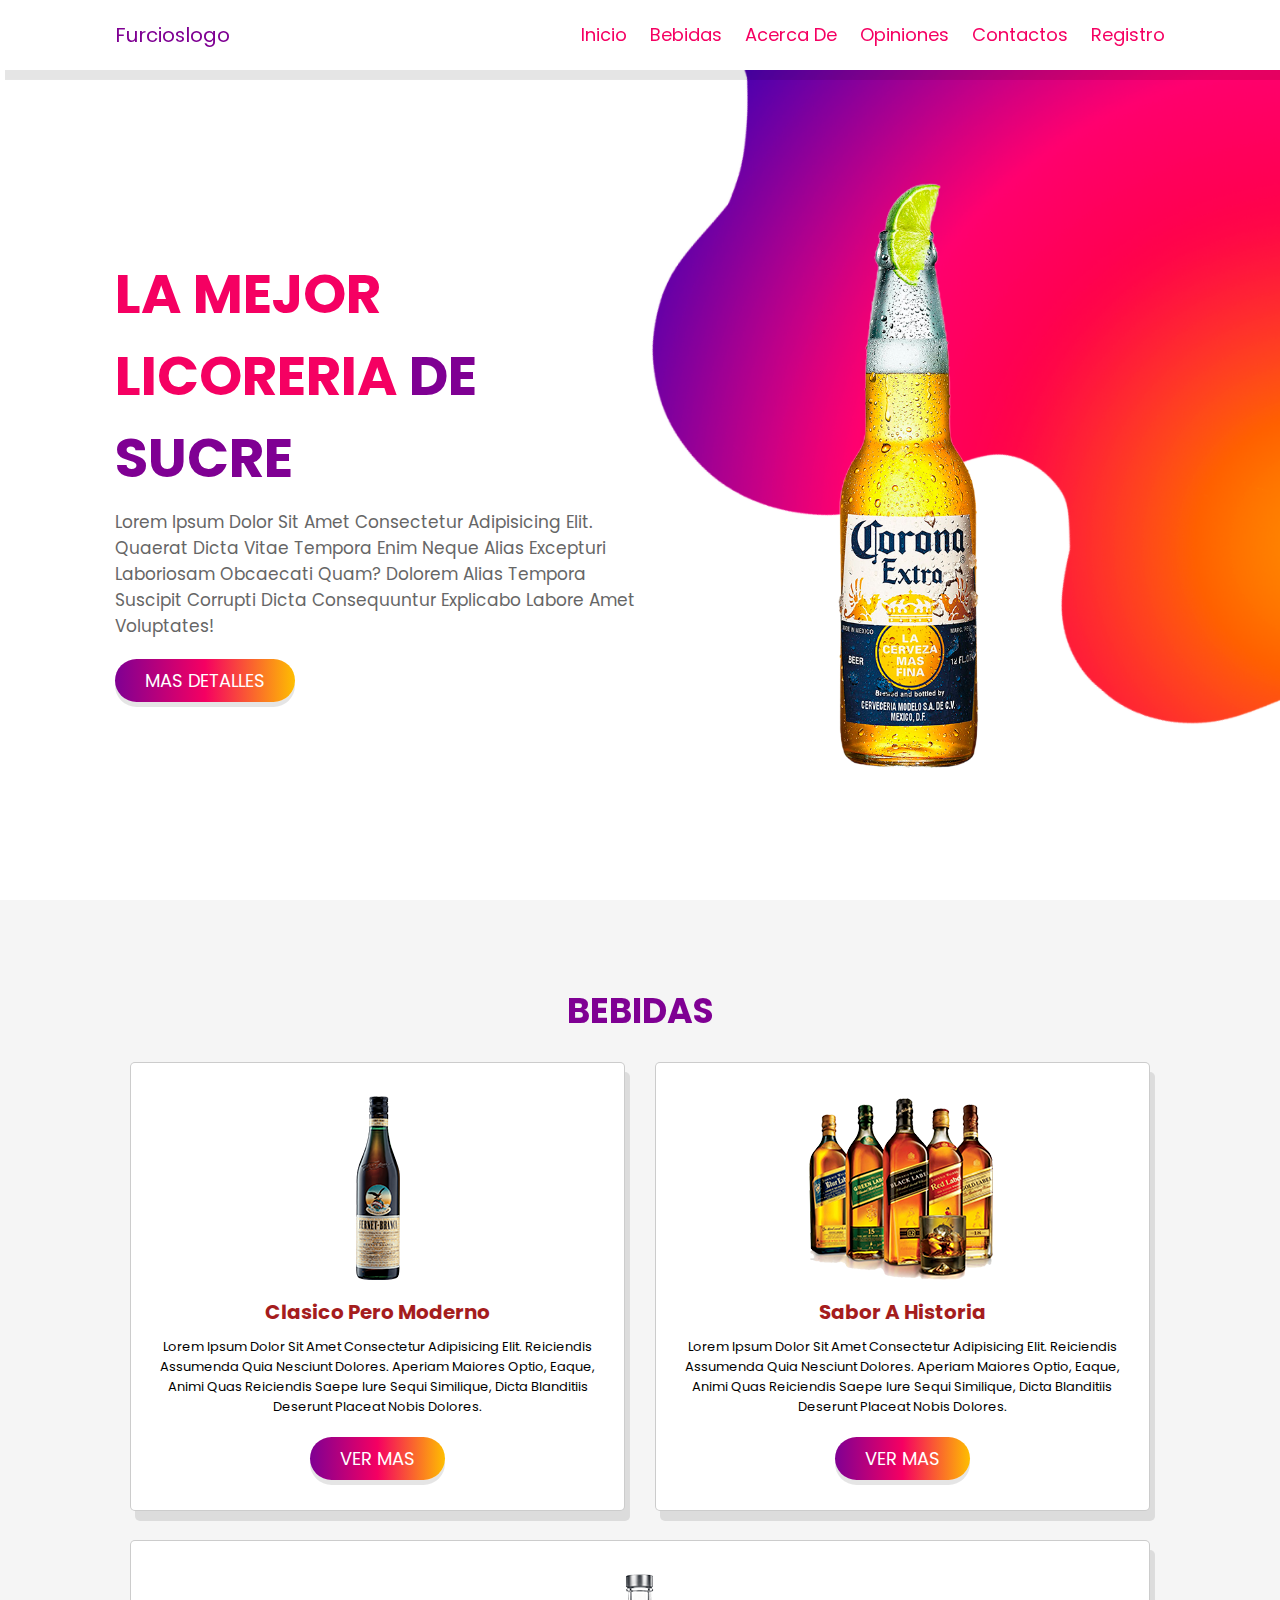
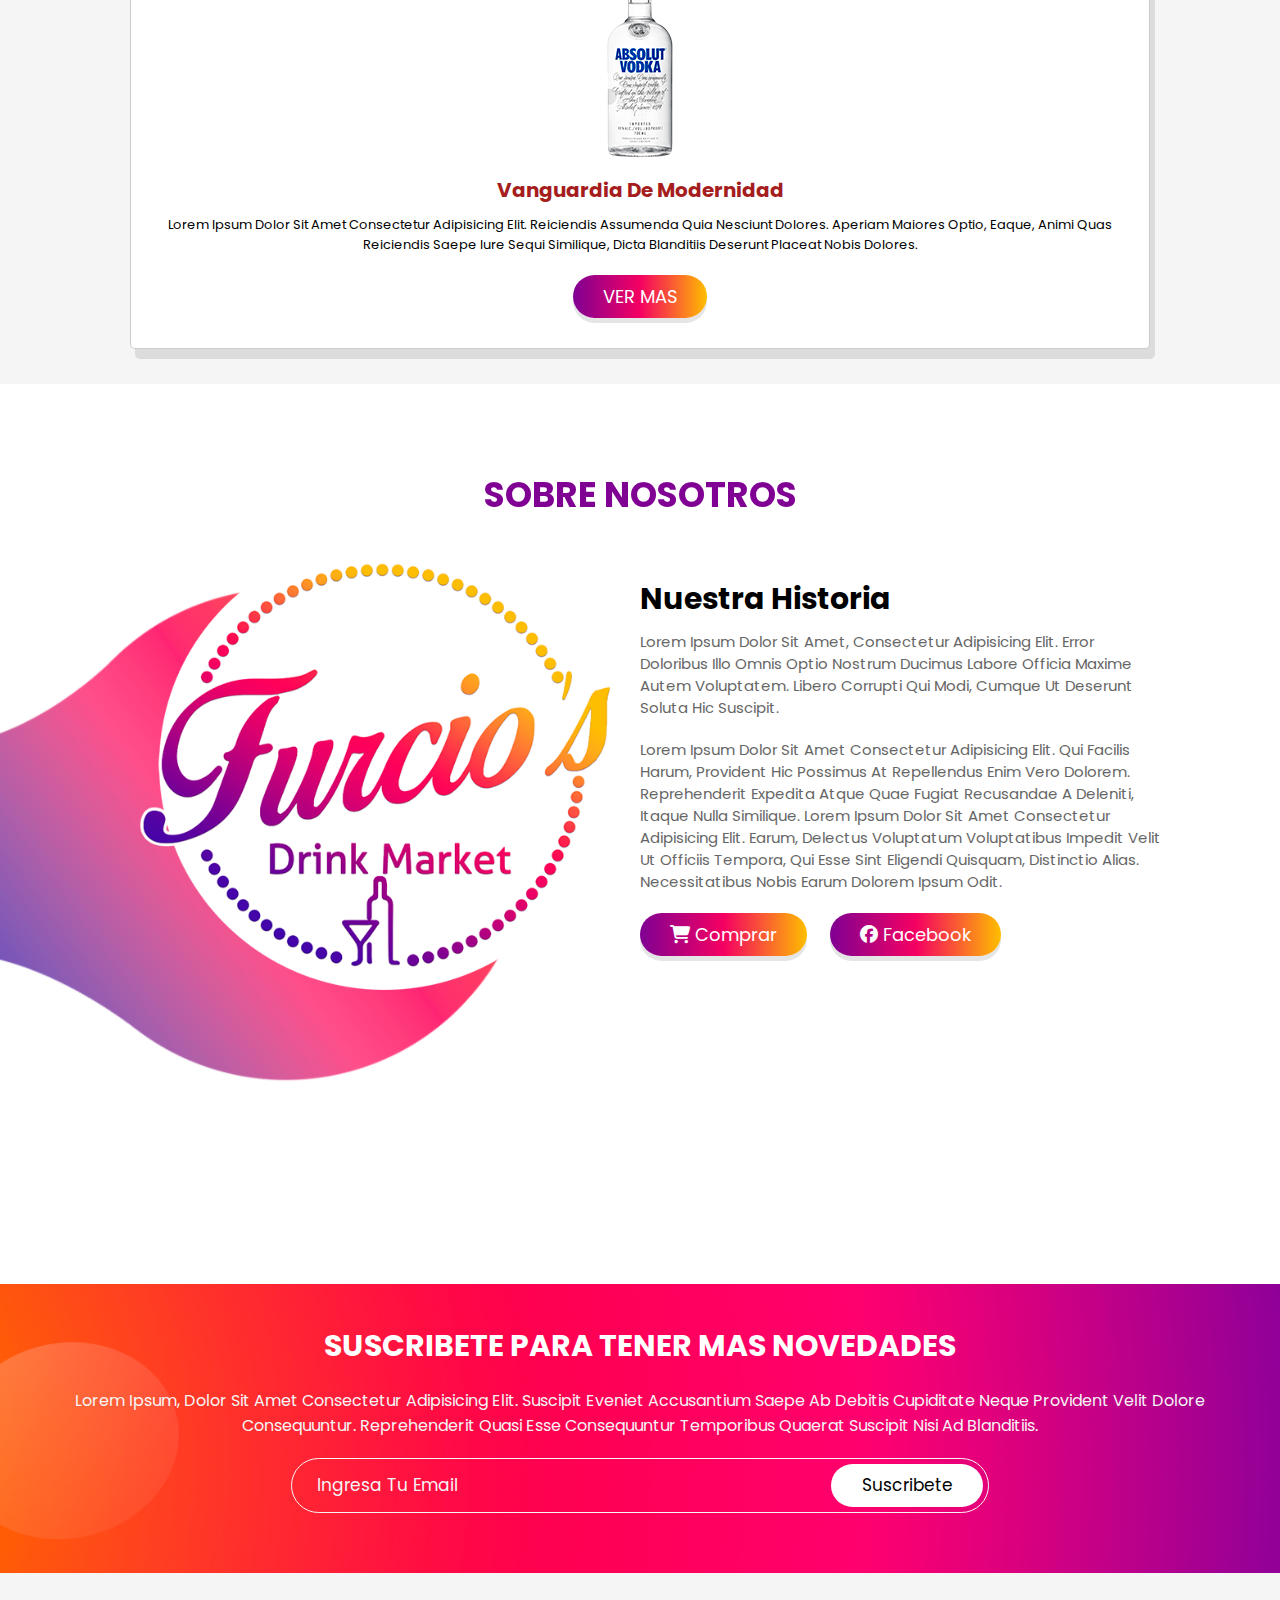
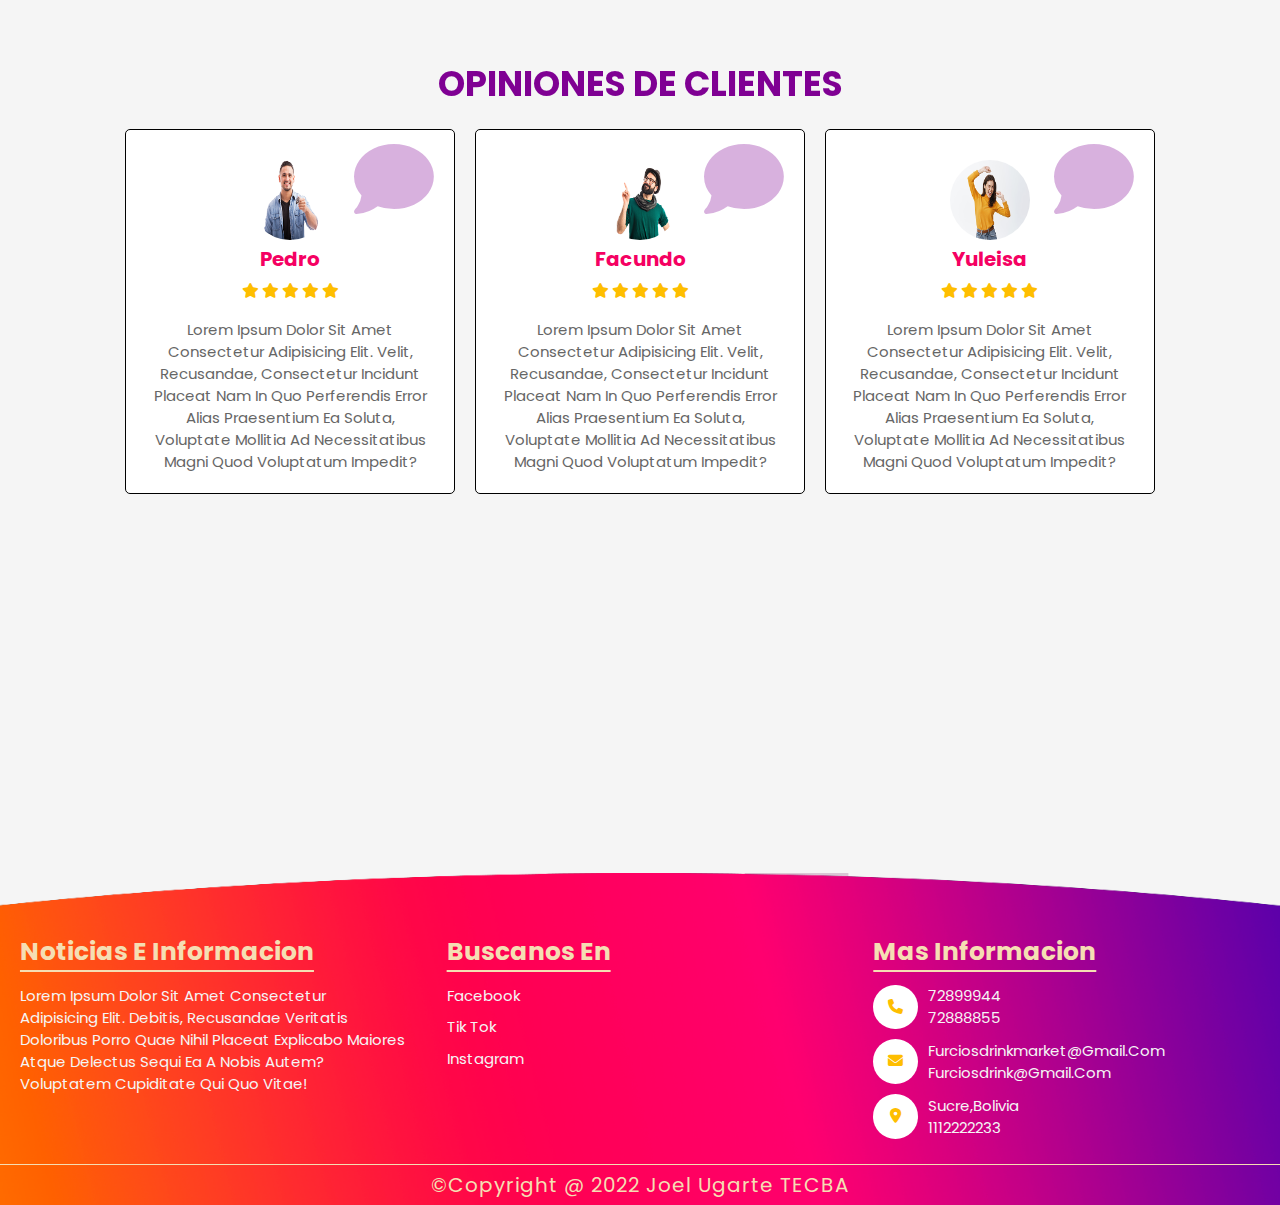
<file: index.html>
<!DOCTYPE html>
<html lang="en">
<head>
    <meta charset="UTF-8">
    <meta http-equiv="X-UA-Compatible" content="IE=edge">
    <meta name="viewport" content="width=device-width, initial-scale=1.0">
    <title>Pagina furcios drink market</title>
    <link rel="stylesheet" href="https://cdnjs.cloudflare.com/ajax/libs/font-awesome/6.2.0/css/all.min.css">
    <link rel="stylesheet" href="estilos.css">
</head>
<body>
   <header>
        <a href="#" class="logo">furcioslogo</a>
            <input type="checkbox" id="menu-bar">
            <label for="menu-bar" class="fa fa-bars"></label>
            <nav class="navbar">
                <a href="#inicio" >inicio</a>
                <a href="#bebidas" >bebidas</a>
                <a href="#acerca_de" >acerca de</a>
                <a href="#opiniones" >opiniones</a>
                <a href="#contactos" >contactos</a>
                <a href="login-registro/index.php" >registro</a>
            </nav>    
   </header>
   <section class="inicio" id="inicio">
    <div class="contenido">
        <h3>LA MEJOR LICORERIA <span>DE SUCRE</span></h3>
        <p>Lorem ipsum dolor sit amet consectetur adipisicing elit. Quaerat dicta vitae tempora enim neque alias excepturi laboriosam obcaecati quam? Dolorem alias tempora suscipit corrupti dicta consequuntur explicabo labore amet voluptates!</p>
        <a href="#" class="btn">MAS DETALLES</a>
    </div>
    <div class="image">
        <img src="img/cerveza.png" alt="">
    </div>
   </section>
   
   <section class="bebidas" id="bebidas">
    <h1 class="heading">BEBIDAS</h1>
    <div class="caja-contenedor">
        <div class="caja">
            <img src="img/fernet.png" alt="">
            <h3>Clasico pero moderno</h3>
            <p>Lorem ipsum dolor sit amet consectetur adipisicing elit. Reiciendis assumenda quia nesciunt dolores. Aperiam maiores optio, eaque, animi quas reiciendis saepe iure sequi similique, dicta blanditiis deserunt placeat nobis dolores.
            </p>
            <a href="productos/index.html" class="btn">VER MAS</a>
        </div>

        <div class="caja">
            <img src="img/whiskys.png" alt="">
            <h3>Sabor a historia</h3>
            <p>Lorem ipsum dolor sit amet consectetur adipisicing elit. Reiciendis assumenda quia nesciunt dolores. Aperiam maiores optio, eaque, animi quas reiciendis saepe iure sequi similique, dicta blanditiis deserunt placeat nobis dolores.
            </p>
            <a href="productos/index.html" class="btn">VER MAS</a>
        </div>

        <div class="caja">
            <img src="img/vodka.png" alt="">
            <h3>Vanguardia de modernidad</h3>
            <p>Lorem ipsum dolor sit amet consectetur adipisicing elit. Reiciendis assumenda quia nesciunt dolores. Aperiam maiores optio, eaque, animi quas reiciendis saepe iure sequi similique, dicta blanditiis deserunt placeat nobis dolores.
            </p>
            <a href="productos/index.html" class="btn">VER MAS</a>
        </div>
    </div>
   </section>

<section class="acerca_de" id="acerca_de">
    <h1 class="heading">Sobre Nosotros</h1>
    <div class="columna">
        <div class="imagen">
            <img src="img/logofurcios1.png" alt="">
        </div>
    <div class="contenido">
        <h3>Nuestra historia</h3>
        <p>Lorem ipsum dolor sit amet, consectetur adipisicing elit. Error doloribus illo omnis optio nostrum ducimus labore officia maxime autem voluptatem. Libero corrupti qui modi, cumque ut deserunt soluta hic suscipit.</p>
        
        <p>Lorem ipsum dolor sit amet consectetur adipisicing elit. Qui facilis harum, provident hic possimus at repellendus enim vero dolorem. Reprehenderit expedita atque quae fugiat recusandae a deleniti, itaque nulla similique. Lorem ipsum dolor sit amet consectetur adipisicing elit. Earum, delectus voluptatum voluptatibus impedit velit ut officiis tempora, qui esse sint eligendi quisquam, distinctio alias. Necessitatibus nobis earum dolorem ipsum odit.</p>
    
         <div class="botones">
            <a href="#" class="btn"><i class="fa-sharp fa-solid fa-cart-shopping"></i> Comprar</a>
            <a href="#" class="btn"><i class="fa-brands fa-facebook"></i>  Facebook</a>
         </div>   
    </div>
    </div>
</section>

<div class="suscribete">

    <h3>Suscribete para tener mas novedades</h3>
    <p>Lorem ipsum, dolor sit amet consectetur adipisicing elit. Suscipit eveniet accusantium saepe ab debitis cupiditate neque provident velit dolore consequuntur. Reprehenderit quasi esse consequuntur temporibus quaerat suscipit nisi ad blanditiis.</p>
    <form action="">
        <input type="email" placeholder="Ingresa tu email">
        <input type="submit" value="suscribete">
    </form>
</div>

<section class="opiniones" id="opiniones">

    <h1 class="heading">opiniones de clientes</h1>
    <div class="caja-contenedor">
        <div class="caja">
            <i class="fa-solid fa-comment"></i>
            <div class="user">
                <img src="img/user_1.png" alt="">
                <h3>pedro</h3>
                <div class="stars">
                    <i class="fa-solid fa-star"></i>
                    <i class="fa-solid fa-star"></i>
                    <i class="fa-solid fa-star"></i>
                    <i class="fa-solid fa-star"></i>
                    <i class="fa-solid fa-star"></i>
                </div>
                    <div class="comentarios">
                        Lorem ipsum dolor sit amet consectetur adipisicing elit. Velit, recusandae, consectetur incidunt placeat nam in quo perferendis error alias praesentium ea soluta, voluptate mollitia ad necessitatibus magni quod voluptatum impedit?
                        
                    </div>

            </div>
            
        </div>
        <div class="caja">
            <i class="fa-solid fa-comment"></i>
            <div class="user">
                <img src="img/user_2.png" alt="">
                <h3>facundo</h3>
                <div class="stars">
                    <i class="fa-solid fa-star"></i>
                    <i class="fa-solid fa-star"></i>
                    <i class="fa-solid fa-star"></i>
                    <i class="fa-solid fa-star"></i>
                    <i class="fa-solid fa-star"></i>
                </div>
                    <div class="comentarios">
                        Lorem ipsum dolor sit amet consectetur adipisicing elit. Velit, recusandae, consectetur incidunt placeat nam in quo perferendis error alias praesentium ea soluta, voluptate mollitia ad necessitatibus magni quod voluptatum impedit?
                        
                    </div>

            </div>
            
        </div>
        <div class="caja">
            <i class="fa-solid fa-comment"></i>
            <div class="user">
                <img src="img/user_3.png" alt="">
                <h3>Yuleisa</h3>
                <div class="stars">
                    <i class="fa-solid fa-star"></i>
                    <i class="fa-solid fa-star"></i>
                    <i class="fa-solid fa-star"></i>
                    <i class="fa-solid fa-star"></i>
                    <i class="fa-solid fa-star"></i>
                </div>
                    <div class="comentarios">
                        Lorem ipsum dolor sit amet consectetur adipisicing elit. Velit, recusandae, consectetur incidunt placeat nam in quo perferendis error alias praesentium ea soluta, voluptate mollitia ad necessitatibus magni quod voluptatum impedit?
       
                    </div>
            </div>
            
        </div>
    </div>
</section>

<div class="footer" id="contactos">
    <div class="caja-contenedor">
        <div class="caja">
            <h3>noticias e informacion</h3>
            <p>Lorem ipsum dolor sit amet consectetur adipisicing elit. Debitis, recusandae veritatis doloribus porro quae nihil placeat explicabo maiores atque delectus sequi ea a nobis autem? Voluptatem cupiditate qui quo vitae!</p>   
        </div>

        <div class="caja">
            <h3>buscanos en</h3>
            <a href="https://www.facebook.com/FurciosDrink" >Facebook</a>
            <a href="https://www.tiktok.com/@furcios_drink_market?is_from_webapp=1&sender_device=pc">tik tok</a>
            <a href="https://www.instagram.com/furcios.drink/">Instagram</a>
        </div>

        <div class="caja">
            <h3>mas informacion</h3>

            <div class="info">
                <i class="fa-solid fa-phone"></i>
                <p>72899944 <br>72888855</p>
            </div>

            <div class="info">
                <i class="fa-solid fa-envelope"></i>
                <p>furciosdrinkmarket@gmail.com <br>furciosdrink@gmail.com</p>
            </div>

            <div class="info">
                <i class="fa-solid fa-location-dot"></i>
                <p>Sucre,Bolivia <br>1112222233</p>
            </div>
        </div>
    </div>

    <h1 class="creditos">
        &copy;copyright @ 2022 Joel Ugarte TECBA
    </h1>
</div>
</body>
</html>
</file>
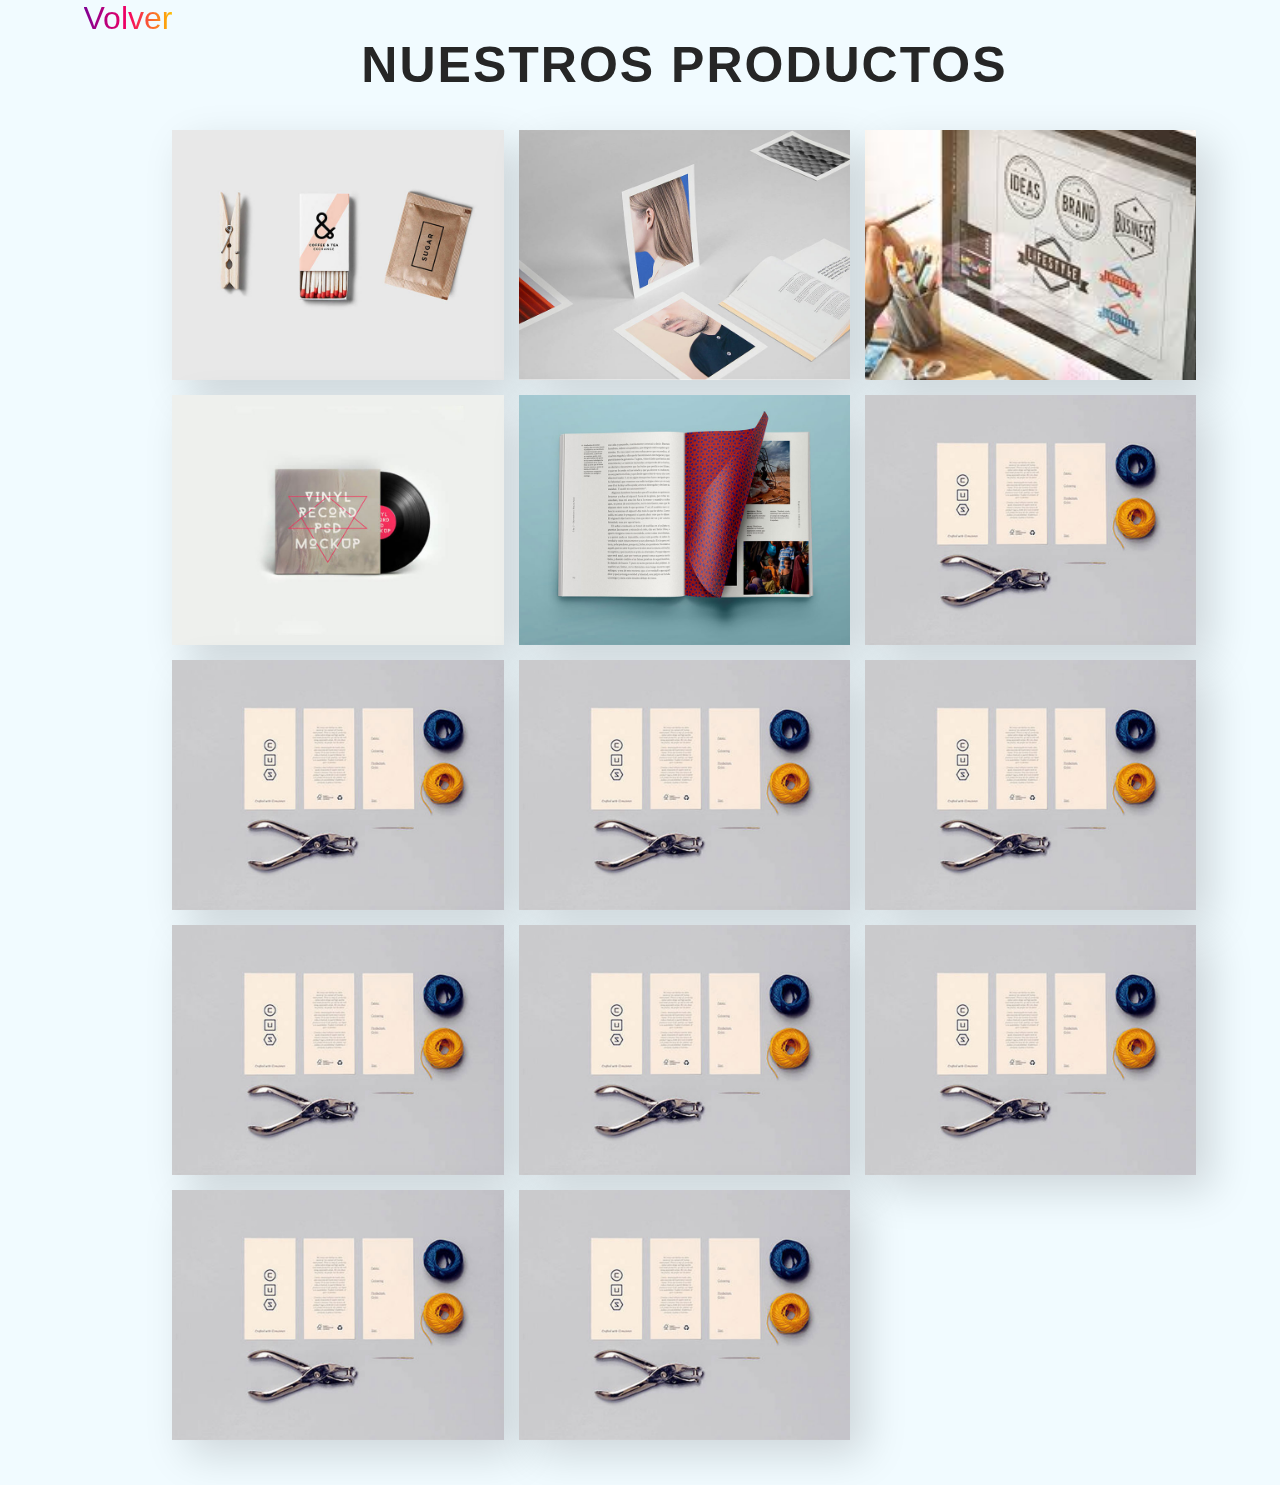
<file: productos/index.html>
<!DOCTYPE html>
<html lang="en">
<head>
    <meta charset="UTF-8">
    <meta http-equiv="X-UA-Compatible" content="IE=edge">
    <meta name="viewport" content="width=device-width, initial-scale=1.0">
    <title>Responsive Image Gallary using HTML CSS</title>
    <link rel="stylesheet" href="style.css">
</head>
<body>
    <a href="../index.html">Volver</a>
    <div class="caja-contenedor">
        <h1 class="section-header">Nuestros Productos</h1>
        <div class="columna">
            <div class="box">
                <img src="img/port-6.jpg" alt="">
                <div class="img-text">
                    <div class="content">
                        <h2>Web Design</h2>
                    <p>Lorem ipsum dolor sit amet, consectetur adipisicing elit. Quam assumenda nulla aspernatur enim ut, minima.</p>
                    </div>
                </div>
            </div>
            <div class="box">
                <img src="img/port-1.jpg" alt="">
                <div class="img-text">
                    <div class="content">
                        <h2>Photoshop</h2>
                    <p>Lorem ipsum dolor sit amet, consectetur adipisicing elit. Quam assumenda nulla aspernatur enim ut, minima.</p>
                    </div>
                </div>
            </div>
            <div class="box">
                <img src="img/port-2.jpg" alt="">
                <div class="img-text">
                    <div class="content">
                        <h2>ui/ux design</h2>
                    <p>Lorem ipsum dolor sit amet, consectetur adipisicing elit. Quam assumenda nulla aspernatur enim ut, minima.</p>
                    </div>
                </div>
            </div>

            <div class="box">
                <img src="img/port-3.jpg" alt="">
                <div class="img-text">
                    <div class="content">
                        <h2>Photography</h2>
                    <p>Lorem ipsum dolor sit amet, consectetur adipisicing elit. Quam assumenda nulla aspernatur enim ut, minima.</p>
                    </div>
                </div>
            </div>
            <div class="box">
                <img src="img/port-4.jpg" alt="">
                <div class="img-text">
                    <div class="content">
                        <h2>crafting</h2>
                    <p>Lorem ipsum dolor sit amet, consectetur adipisicing elit. Quam assumenda nulla aspernatur enim ut, minima.</p>
                    </div>
                </div>
            </div>
            <div class="box">
                <img src="img/port-5.jpg" alt="">
                <div class="img-text">
                    <div class="content">
                        <h2>Marketing</h2>
                    <p>Lorem ipsum dolor sit amet, consectetur adipisicing elit. Quam assumenda nulla aspernatur enim ut, minima.</p>
                    </div>
                </div>
            </div>
            <div class="box">
                <img src="img/port-5.jpg" alt="">
                <div class="img-text">
                    <div class="content">
                        <h2>Marketing</h2>
                    <p>Lorem ipsum dolor sit amet, consectetur adipisicing elit. Quam assumenda nulla aspernatur enim ut, minima.</p>
                    </div>
                </div>
            </div>
            <div class="box">
                <img src="img/port-5.jpg" alt="">
                <div class="img-text">
                    <div class="content">
                        <h2>Marketing</h2>
                    <p>Lorem ipsum dolor sit amet, consectetur adipisicing elit. Quam assumenda nulla aspernatur enim ut, minima.</p>
                    </div>
                </div>
            </div>
            <div class="box">
                <img src="img/port-5.jpg" alt="">
                <div class="img-text">
                    <div class="content">
                        <h2>Marketing</h2>
                    <p>Lorem ipsum dolor sit amet, consectetur adipisicing elit. Quam assumenda nulla aspernatur enim ut, minima.</p>
                    </div>
                </div>
            </div>
            <div class="box">
                <img src="img/port-5.jpg" alt="">
                <div class="img-text">
                    <div class="content">
                        <h2>Marketing</h2>
                    <p>Lorem ipsum dolor sit amet, consectetur adipisicing elit. Quam assumenda nulla aspernatur enim ut, minima.</p>
                    </div>
                </div>
            </div>
            <div class="box">
                <img src="img/port-5.jpg" alt="">
                <div class="img-text">
                    <div class="content">
                        <h2>Marketing</h2>
                    <p>Lorem ipsum dolor sit amet, consectetur adipisicing elit. Quam assumenda nulla aspernatur enim ut, minima.</p>
                    </div>
                </div>
            </div>
            <div class="box">
                <img src="img/port-5.jpg" alt="">
                <div class="img-text">
                    <div class="content">
                        <h2>Marketing</h2>
                    <p>Lorem ipsum dolor sit amet, consectetur adipisicing elit. Quam assumenda nulla aspernatur enim ut, minima.</p>
                    </div>
                </div>
            </div>
            <div class="box">
                <img src="img/port-5.jpg" alt="">
                <div class="img-text">
                    <div class="content">
                        <h2>Marketing</h2>
                    <p>Lorem ipsum dolor sit amet, consectetur adipisicing elit. Quam assumenda nulla aspernatur enim ut, minima.</p>
                    </div>
                </div>
            </div>
            <div class="box">
                <img src="img/port-5.jpg" alt="">
                <div class="img-text">
                    <div class="content">
                        <h2>Marketing</h2>
                    <p>Lorem ipsum dolor sit amet, consectetur adipisicing elit. Quam assumenda nulla aspernatur enim ut, minima.</p>
                    </div>
                </div>
            </div>
        </div>
    </div>
</body>
</html>
</file>
<file: estilos.css>
@import url('https://fonts.googleapis.com/css2?family=Poppins:wght@100;200;300;400;500&display=swap');

:root
{
    --morado: #7F0093;
    --rojo: #F50062;
    --amarillo: #FEBE00;
    --degradado:linear-gradient(90deg, var(--morado),var(--rojo),var(--amarillo));
}
*
{
    font-family: 'Poppins', sans-serif;
    margin: 0;
    padding: 0;
    box-sizing: border-box;
    text-decoration: none;
    outline: none;
    border: none;
    text-transform: capitalize;
}

*::selection
{
    background: var(--amarillo);
    color: white;
}
html
{
    font-size: 62.4%;
    overflow-x: hidden;
}

body
{
    background: whitesmoke;
}

section
{
    min-height: 100vh;
    padding: 0 9%;
    padding-top: 7.5rem;
    padding-bottom: 2rem;
}

.btn
{
    display: inline-block;
    margin-top: 1rem;
    padding: .8rem 3rem;
    border-radius: 5rem;
    background: var(--degradado);
    font-size: 1.8rem;
    color: white;
    cursor: pointer;
    box-shadow: 0 0.5rem rgba(0, 0, 0, .1);
    transition: all .3s linear;
}

.btn:hover
{
    transform: scale(1.1);
}

.heading
{
    text-align: center;
    background: var(--morado);
    color: transparent;
    -webkit-background-clip: text;
    background-clip: text;
    font-size: 3.5rem;
    text-transform: uppercase;
    padding: 1rem;
}

header
{
    position: fixed;
    top: 0;
    left: 0;
    width: 100%;
    background-color: white;
    box-shadow: 0.5rem 1rem rgb(0, 0, 0, .1);
    padding: 2rem 9%;
    display: flex;
    align-items: center;
    justify-content: space-between;
    z-index: 1000;
}

header .logo
{
    font-size: 2rem;
    color: var(--morado);
}

header .navbar a

{
    font-size: 1.8rem;
    margin-left: 2rem;
    color: var(--rojo);
}

header .navbar a:hover
{
    color: var(--rojo);
}

header input
{
    display: none;

}

header label
{
    font-size: 3rem;
    color: var(--morado);
    cursor: pointer;
    visibility: hidden;
    opacity: 0;
}

.inicio
{
    display: flex;
    align-items: center;
    justify-content: center;
    background: url(../img/iniciofondofurcios.png) no-repeat;
    background-size: cover;
    background-position: center;
}

.inicio .image img
{
    width: 40vw;
    animation: float 3s linear infinite;
}

@keyframes float 
{
    0%, 100%
    {
        transform: translateY(0rem);
    }
    50%
    {
        transform: translateY(-3.5rem);
    }
}

.inicio .contenido h3
{
    font-size: 5.5rem;
    color: var(--rojo);
    text-transform: uppercase;
}

.inicio .contenido h3 span
{
    color: var(--morado);
    text-transform: uppercase;
}

.inicio .contenido p
{
    font-size: 1.7rem;
    color: #666;
    padding: 1rem 0;
}

.bebidas .caja-contenedor
{
    display: flex;
    align-items: center;
    justify-content: center;
    flex-wrap: wrap;
}

.bebidas .caja-contenedor .caja
{
    flex: 1 1 30rem ;
    background: white;
    border-radius: 0.5rem;
    border: 0.1rem solid rgba(0, 0, 0, .2);
    box-shadow: 0.5rem 1rem rgba(0, 0, 0, .1);
    margin: 1.5rem;
    padding: 3rem 2rem;
    border-radius: .5rem;
    text-align: center;
    transition: .2 linear;
}

.bebidas .caja-contenedor .caja h3
{
    font-size: 2rem;
    color: rgb(165, 29, 29);
    padding-top: 1rem;
}

.bebidas .caja-contenedor .caja p
{
    font-size: 1.3rem;
    color: black;
    padding: 1rem 0;
}

.acerca_de
{
    background: url(../img/fondo_2.png) no-repeat;
    background-size: cover;
    background-position: center;
    padding-bottom: 3rem;
}

.acerca_de .columna
{
    display: flex;
    align-items: center;
    justify-content: center;
    flex-wrap: wrap;
}

.acerca_de .columna .imagen
{
    flex: 1 1 40rem;
}

.acerca_de .columna .imagen img
{
    width: 100%;
}

.acerca_de .columna .contenido
{
    flex: 1 1 40rem;
}

.acerca_de .columna .contenido h3
{
    font-size: 3rem;
    color: black;
}

.acerca_de .columna .contenido p
{
    font-size: 1.5rem;
    color: #666;
    padding: 1rem 0;
}

.acerca_de .columna .contenido .botones a:last-child
{
    margin-left: 2rem;
}

.suscribete
{
    text-align: center;
    padding: 5rem 1 rem;
    background: url(../img/abajo.png);
    background-size: cover;
    background-position: center;
    padding: 4rem;
}

.suscribete h3
{
    color: white;
    font-size: 3rem;
    text-transform: uppercase;
}

.suscribete p
{
    color: whitesmoke;
    font-size: 1.6rem;
    margin: 2rem auto;
    width: 70rem;
}

.suscribete form
{
    display: flex;
    max-width: 70rem;
    border: .2rem solid  whitesmoke;
    padding: .5rem;
    border-radius: 5rem;
    margin: 2rem auto;
    height: 5.5rem;
}

.suscribete form input[type="email"]
{
    padding: 0 2rem;
    font-size: 1.7rem;
    background: none;
    width: 100%;
    color: white;
    text-transform: none;
    background: none;
}

.suscribete form input[type="email"]::placeholder
{
    color: whitesmoke;
    text-transform: capitalize;
}

.suscribete form input[type="submit"]
{
    background: white;
    width: 20rem;
    font-size: 1.7rem;
    border-radius: 5rem;
    cursor: pointer;
}

.suscribete form input[type="submit"]:hover
{
    color: var(--amarillo);
}

.suscribete p
{
    width: auto;
}

.opiniones .caja-contenedor
{
    display: flex;
    align-items: center;
    justify-content: center;
    flex-wrap: wrap;
}

.opiniones .caja-contenedor .caja
{
    background: white;
    margin: 1rem;
    padding: 1rem;
    text-align: center;
    position: relative;
    border: .1rem solid rgba(0, 0, 0, 2);
    box-shadow: 0 .5rem 1 rem rgba(0, 0, 0, 1);
    flex: 1 1 30rem;
    border-radius: .5rem;
}

.opiniones .caja-contenedor .caja .fa-comment
{
    position: absolute;
    top: 1rem;
    right: 2rem;
    font-size: 8rem;
    color: var(--morado);
    opacity: .3;
}

.opiniones .caja-contenedor .caja .user img
{
    border-radius: 50%;
    object-fit: cover;
    height: 8rem;
    width: 8rem;
    margin-top: 2rem;
}

.opiniones .caja-contenedor .caja .user h3
{
    color: var(--rojo);
    font-size: 2rem;
}

.opiniones .caja-contenedor .caja .user .stars i
{
    color: var(--amarillo);
    font-size: 1.5rem;
    padding: 1rem 0;
}

.opiniones .caja-contenedor .caja .comentarios
{
    color: #666;
    font-size: 1.5rem;
    padding: 1rem;
}




.footer
{
    padding-top: 3rem;
    background: url(img/footer-fondo.png) no-repeat;
    background-size: cover;
    background-position: center;
}

.footer .caja-contenedor
{
    display: flex;
    flex-wrap: wrap;
}

.footer .caja-contenedor .caja
{
    flex: 1 1 25rem;
    margin: 2rem;
}

.footer .caja-contenedor .caja h3
{
    font-size: 2.5rem;
    padding: 1rem 0;
    color: wheat;
    text-decoration: underline;
    text-underline-offset: 1rem;
}


.footer .caja-contenedor .caja p
{
    font-size: 1.5rem;
    padding: .5rem 0;
    color: whitesmoke;
}

.footer .caja-contenedor .caja a
{
    display: block;
    font-size: 1.5rem;
    padding: .5rem 0;
    color: whitesmoke;
}

.footer .caja-contenedor .caja a:hover
{
    text-decoration: underline;
}

.footer .caja-contenedor .caja .info
{
    display: flex;
    align-items: center;
}

.footer .caja-contenedor .caja .info i
{
    margin: .5rem 0;
    margin-right: 1rem;
    border-radius: 50%;
    background: white;
    color: var(--amarillo);
    font-size: 1.5rem;
    height: 4.5rem;
    width: 4.5rem;
    line-height: 4.5rem;
    text-align: center;
}

.footer .creditos
{
    font-size: 2rem;
    font-weight: normal;
    letter-spacing: .1rem;
    color: wheat;
    border-top: .1rem solid wheat;
    padding: .5rem 1rem;
    text-align: center;
    

}

    


@media(max-width:1200px)
{
    html
    {
        font-size: 55%;
    }
}

@media(max-width:990px)
{
    section
    {
        padding: 0 3%;
        padding-top: 7.5rem;
        padding-bottom: 2rem;

    }
}

@media(max-width:768px)
{
    header label
    {
        visibility: visible;
        opacity: 1;
    }

    header .navbar
    {
        position: absolute;
        top: 100%;
        left: 0;
        width: 100%;
        background: white;
        padding: 1rem 2rem;
        border-top: .1rem solid rgba(0, 0, 0, .2);
        box-shadow: 0 0.5rem 1rem rgba(0, 0, 0, 1);
        transform-origin: top;
        transform: scaleY(0);
        opacity: 0;
        transition: .2s linear;
    }

    header .navbar a
    {
        display: block;
        margin: 2rem 0;
        font-size: 2rem;
    }

    header input:checked ~ .navbar
    {
        transform: scaleY(1);
        opacity:1;
    }

    header input:checked ~ label::before
    {
        content: '\f00d';
    }

    .inicio
    {
        flex-flow: column-reverse;
    }

    .inicio .image img
    {
        width: 100%;
    }

    .inicio .contenido h3 
    {
        font-size: 3.6rem;
    }

    .inicio .contenido p
    {
        font-size:  1.5rem;
    }

    .acerca_de
    {
        background-position: right;
    }
}

@media(max-width:450px)
{
    html
    {
        font-size: 49%;
    }

    .acerca_de .columna .contenido .botones a
    {
        width: 100%;
        text-align: center;
    }

    .acerca_de .columna .contenido .botones a:last-child
    {
        margin: 1rem 0;
    }
}
</file>
<file: productos/style.css>
:root
{
    --morado: #7F0093;
    --rojo: #F50062;
    --amarillo: #FEBE00;
    --degradado:linear-gradient(90deg, var(--morado),var(--rojo),var(--amarillo));
}
*
{
    margin: 0;
    padding: 0;
    box-sizing: border-box;
    outline: none;
}
body
{
    display: flex;
    justify-content: center;
    align-items: center;
    font-family: 'Poppins',sans-serif ;
    background: #f1fbff;
    width: 100%;
    min-height: 100vh;    
}
body a
{
    font-size: 2rem;
    margin-bottom: auto;
    text-decoration: none;
    background: var(--degradado);
    -webkit-background-clip: text;
    background-clip: text;
    -webkit-text-fill-color: transparent;

}

.caja-contenedor
{
    width: 80%;
    padding: 30px 0;
    text-align: center;
}
.section-header{
    text-transform: uppercase;
    line-height: 70px;
    padding-bottom: 30px;
    font-size: 50px;
    color: #262626;
    letter-spacing: 2px;
    
}
.content {
  padding: 10%;
}
.content h2 {
  font-size: 30px;
  text-transform: uppercase;
  margin-bottom: 15px;
}
.content p {
  line-height: 1.5;
}
.columna
{
    width: 100%;
    display: grid;
    grid-template-columns: repeat(auto-fit, minmax(300px, 1fr));
    grid-main-content-gap: 25px;
    grid-column-gap: 15px;
}
.columna .box
{
    position: relative;
    cursor: pointer;
    margin-bottom: 15px;
    box-shadow: 15px 15px 40px rgba(0, 0, 0, 0.15);
    height: 250px;
    overflow: hidden;    
}
.columna .box::before
{
    content: '';
    position: absolute;
    top: 0;
    right: 0;
    width: 5px;
    height: 100%;
    transition: all 0.3s ease-in-out;
}
.columna .box:hover:before
{
    top: 0;
    right: calc(100% - 5px);
    z-index: 10;
}
.columna .box img
{
    width: 100%;
    height: 100%;
    object-fit: cover;
}
.columna .box .img-text 
{
	position: absolute;
    display: flex;
	justify-content: center;
	align-items: center;
	background: rgba(255,255,255,0.9);
	width: 100%;
	height: 100%;
	top: 0;
	right: 100%;
	transition: all 0.5s ease-in-out;	
}
.columna .box:hover .img-text
{
    top: 0;
    right: 0;
}
</file>
